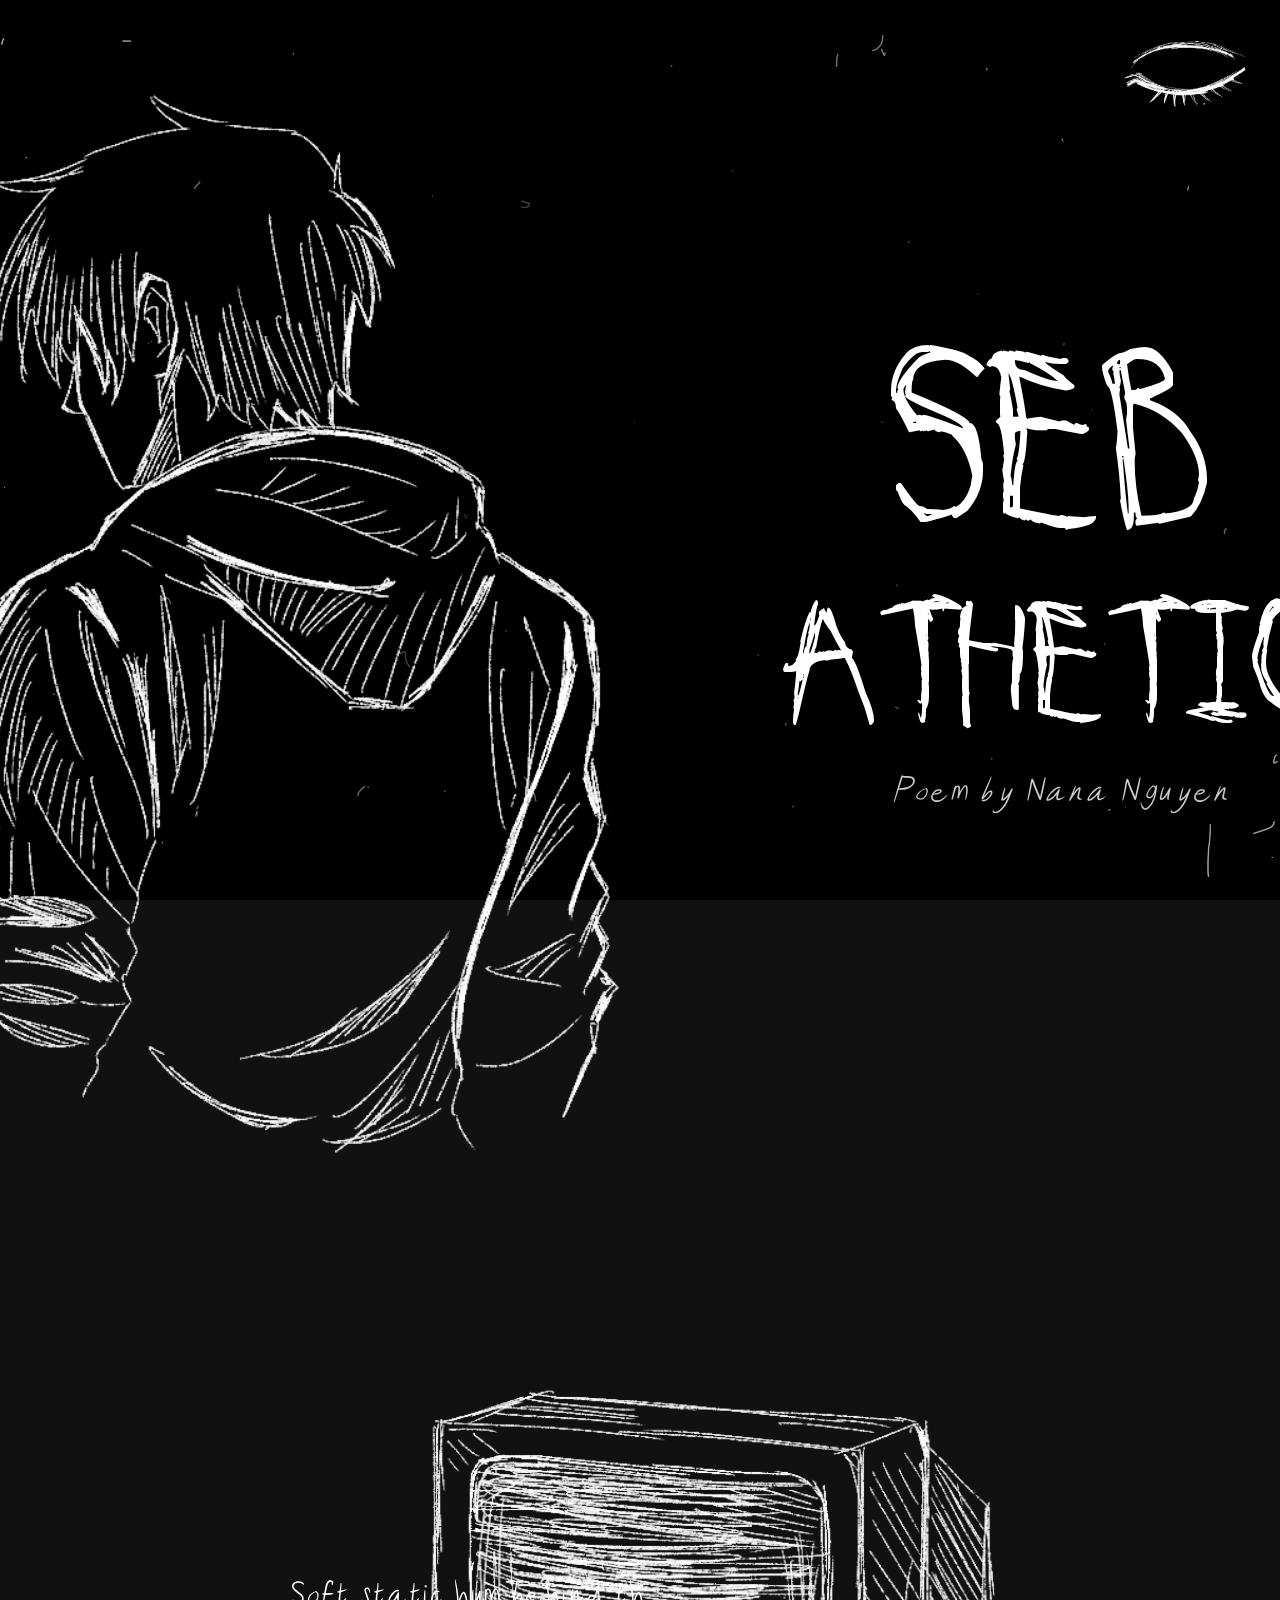
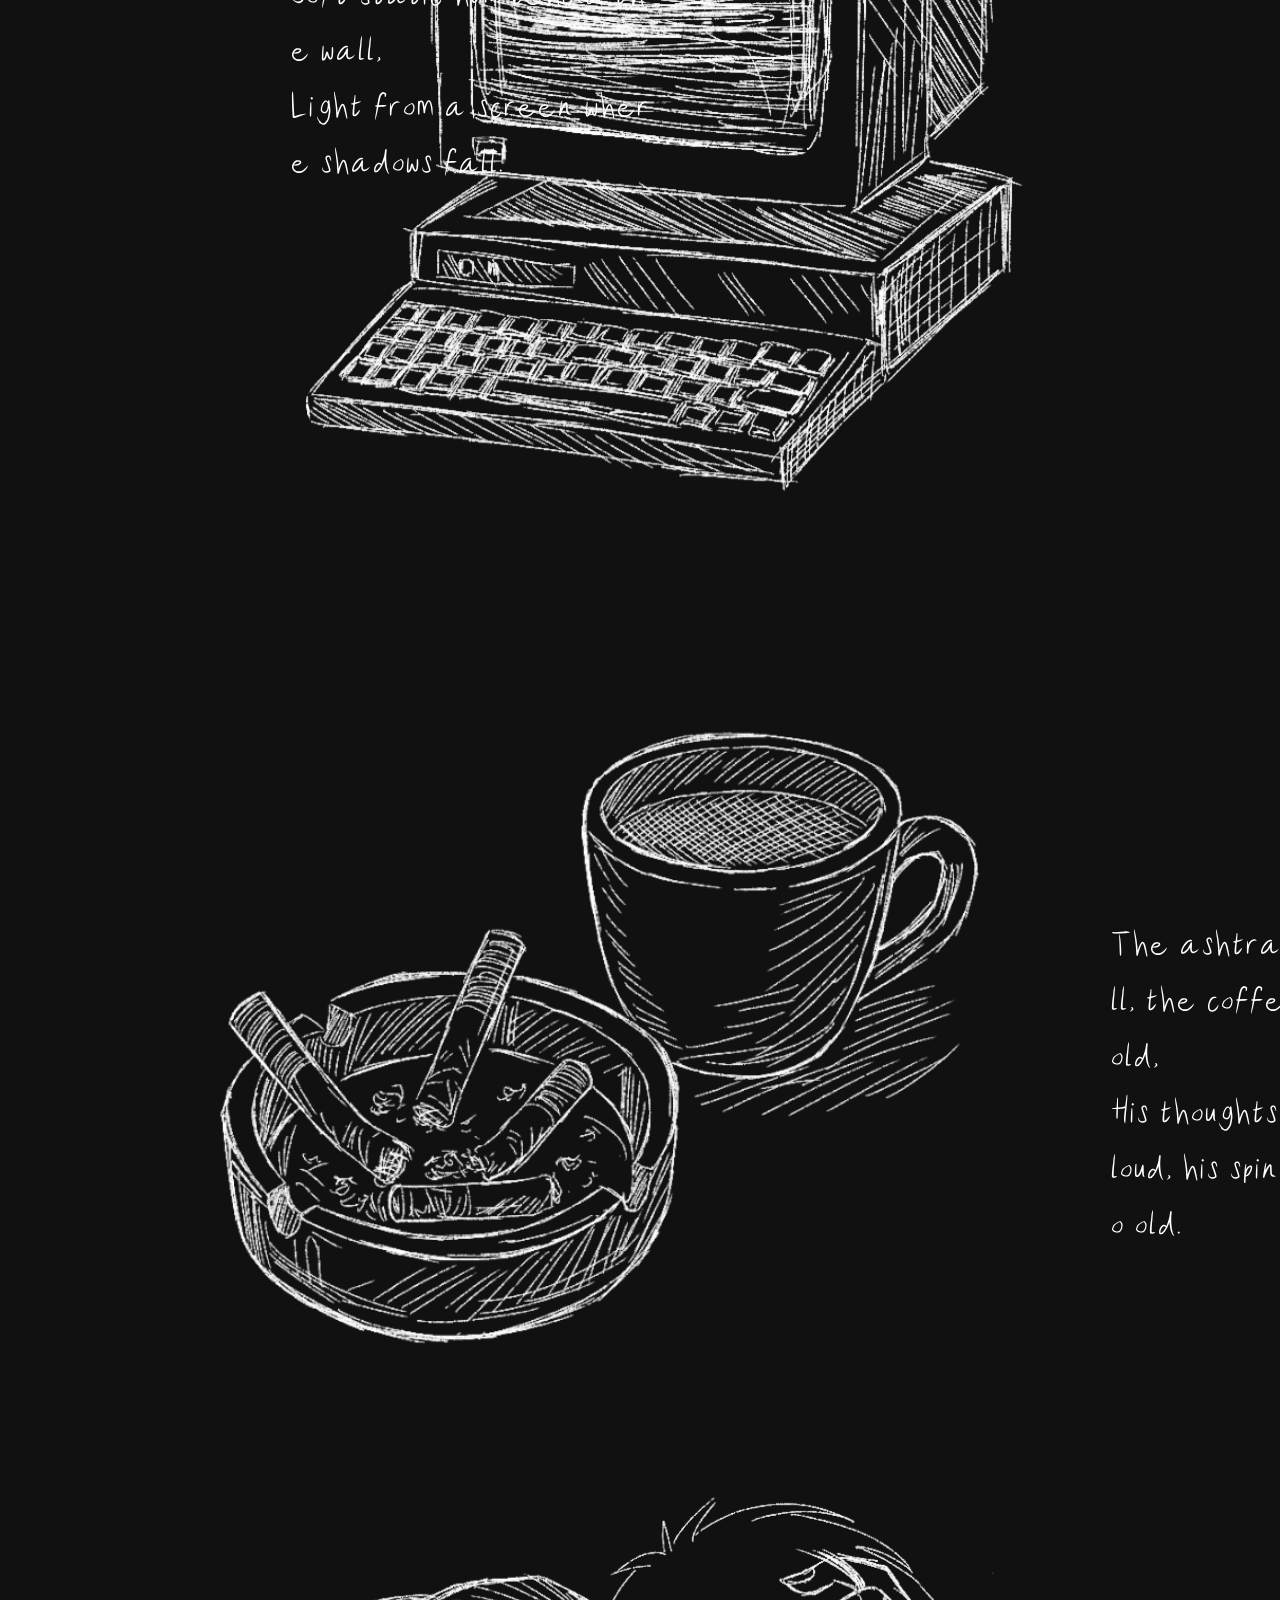
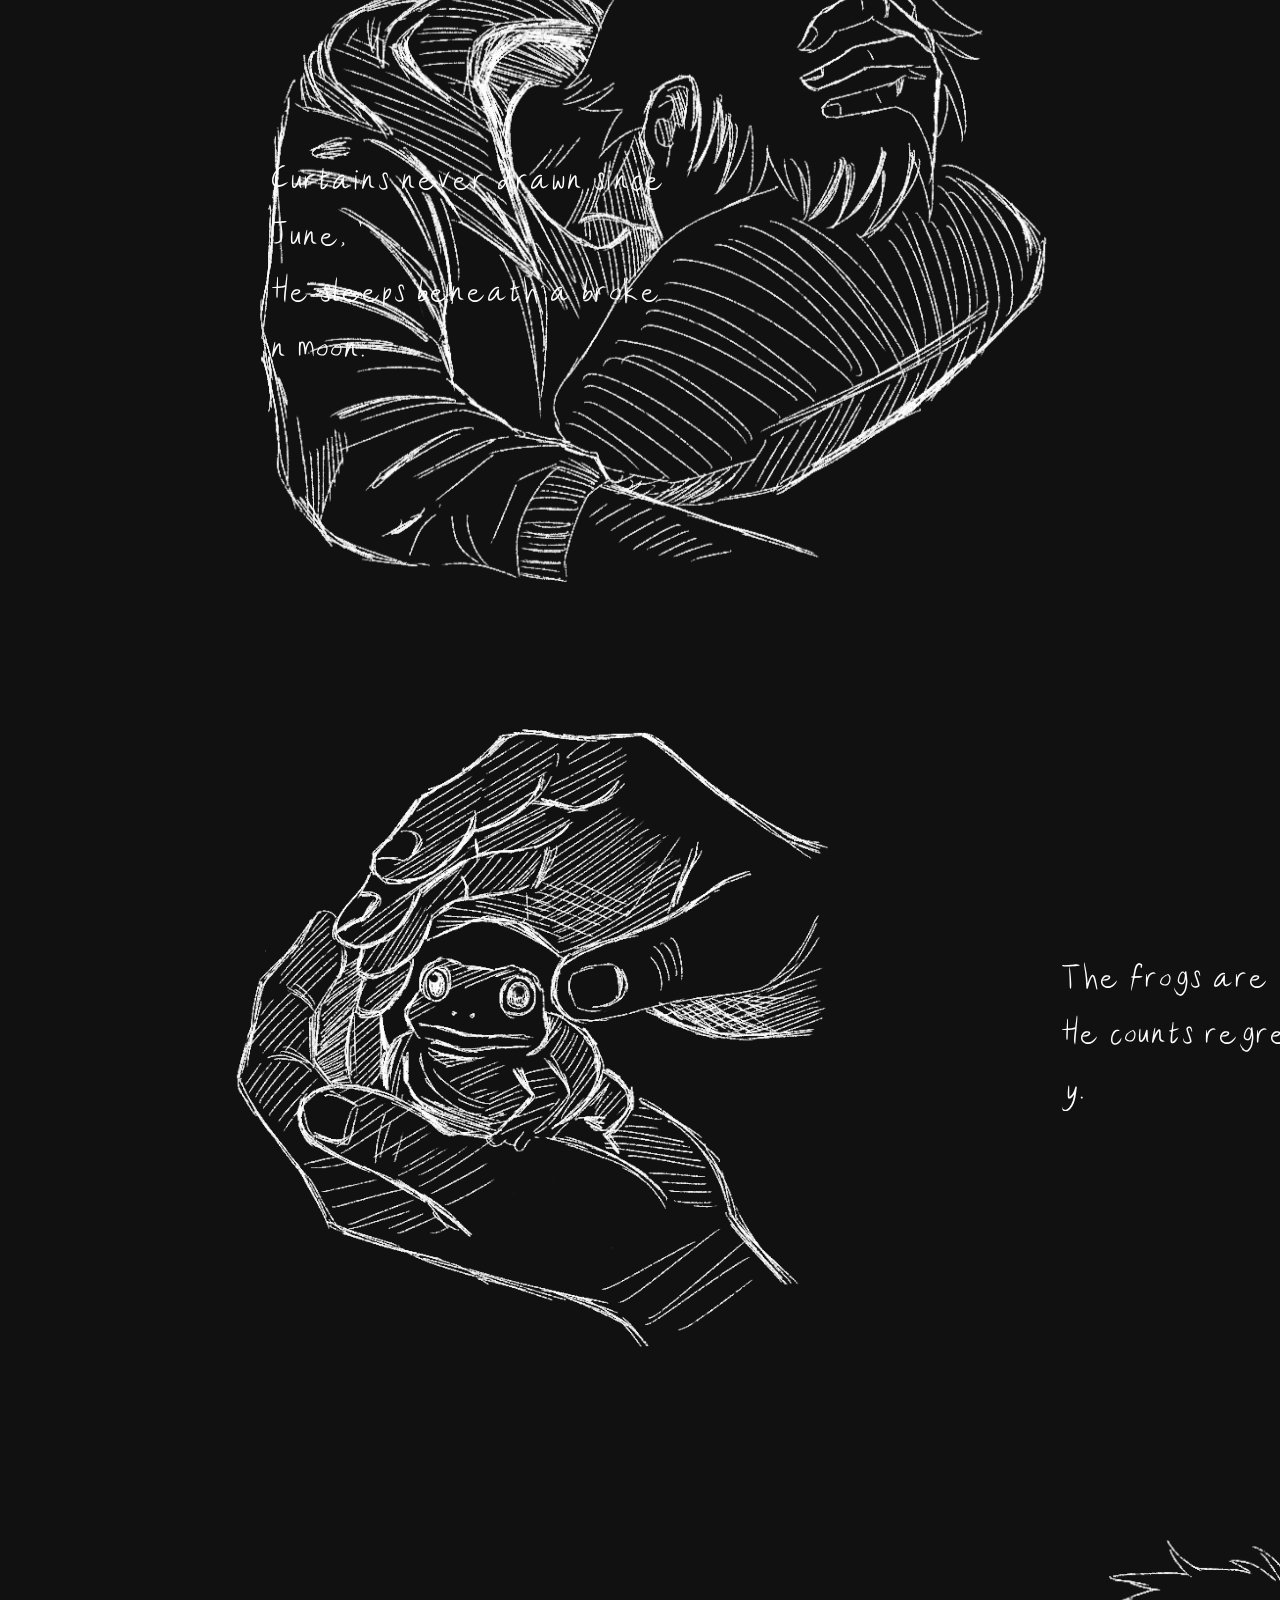
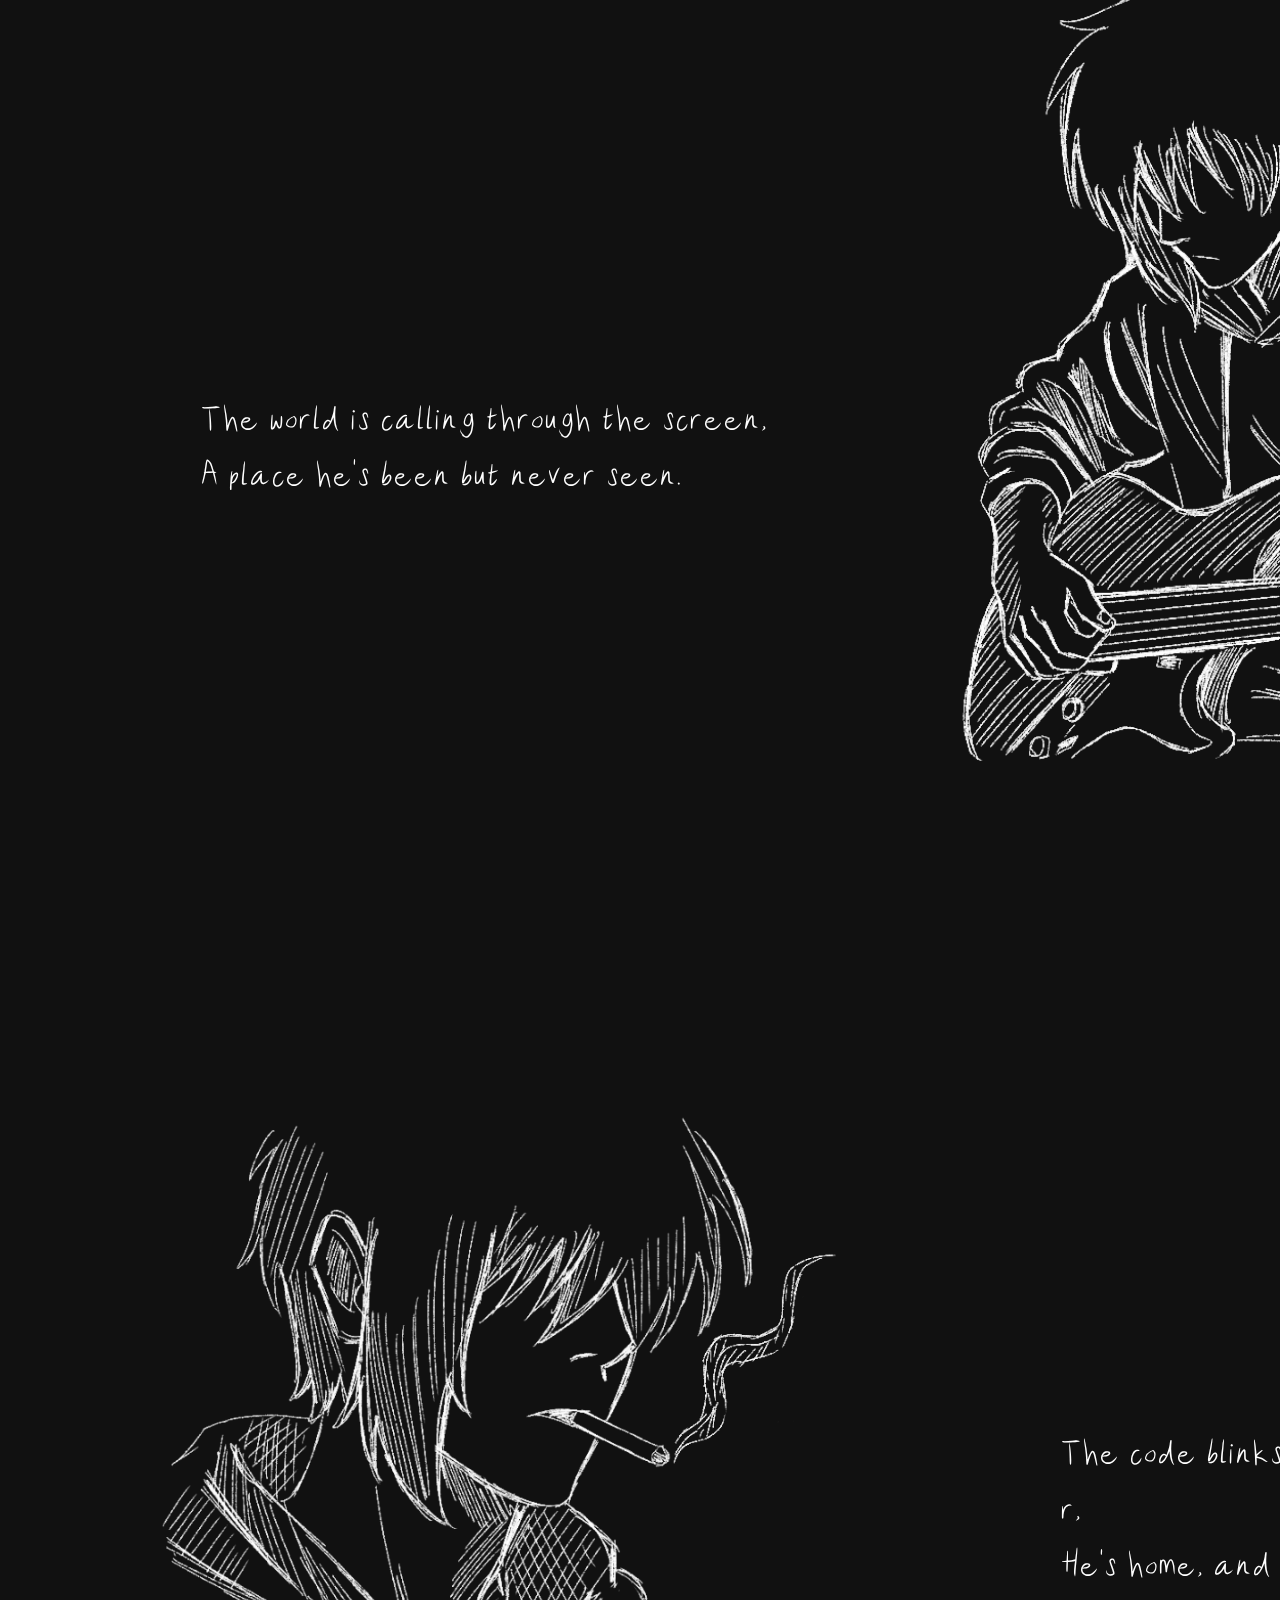
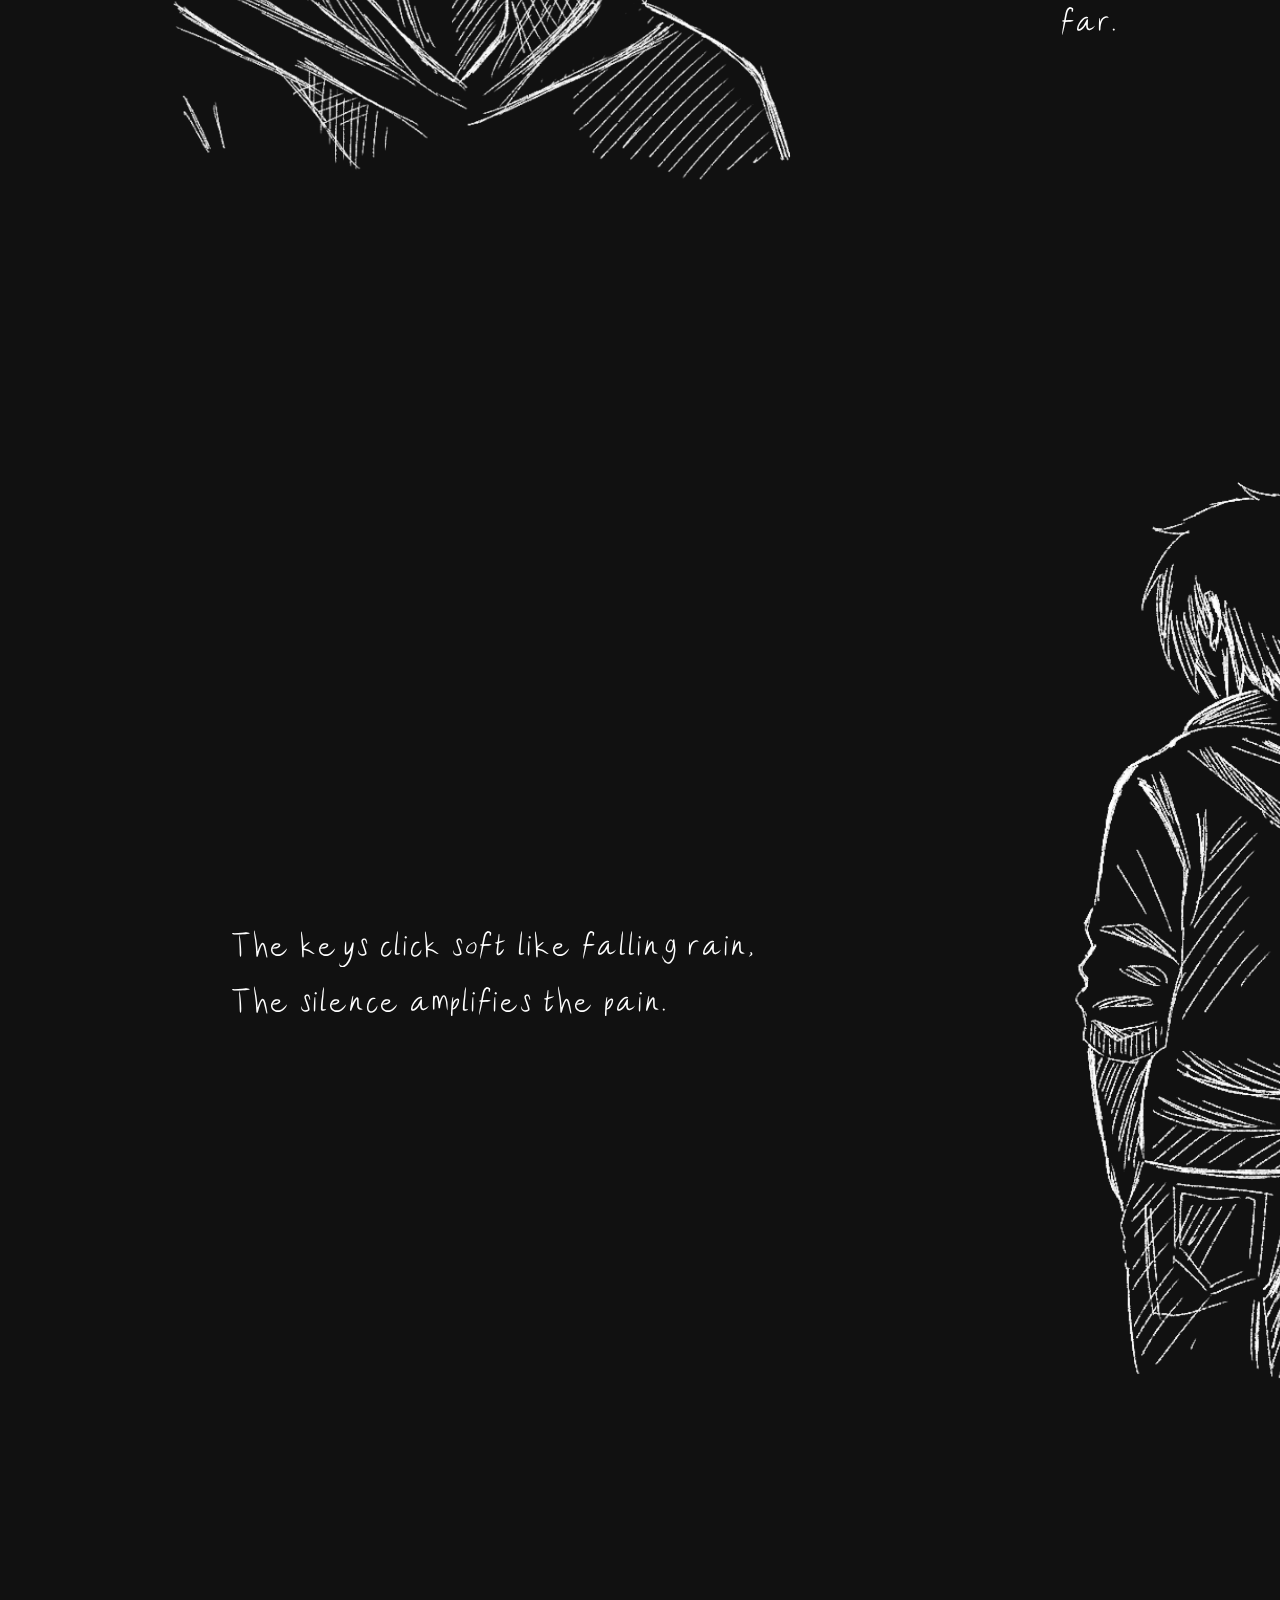
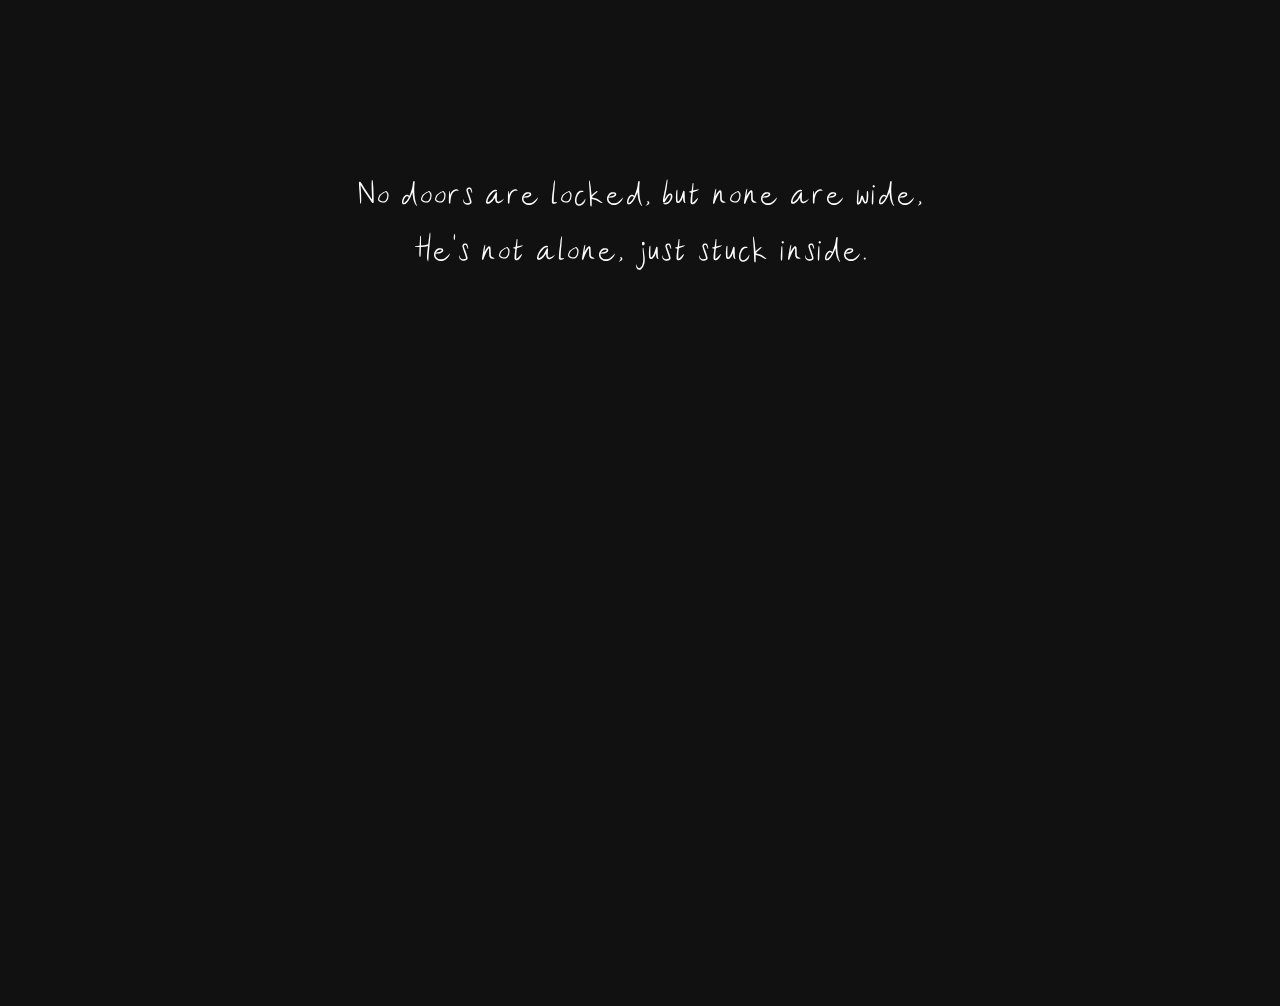
<file: Sebathetic/index.html>
<!DOCTYPE html>
<html lang="en">

<head>
  <meta charset="UTF-8">
  <title>Sebathetic</title>
  <link rel="stylesheet" href="style.css">
</head>

<!-- background -->
<body>

  <svg xmlns="http://www.w3.org/2000/svg" style="position:absolute; width:0; height:0;">
  <filter id="distortionFilter">
    <feTurbulence type="turbulence" baseFrequency="0.02" numOctaves="2" result="turbulence">
      
      <animate 
        attributeName="baseFrequency"
        dur="0.2s"
        values="0.02;0.1;0.02"
        keyTimes="0;0.5;1"
        repeatCount="indefinite"
      />
    </feTurbulence>
    <feDisplacementMap
      in="SourceGraphic"
      in2="turbulence"
      scale="20"
      xChannelSelector="R"
      yChannelSelector="G"
    />
  </filter>
</svg>

<audio id="click-sound" src="audio/click.mp3" preload="auto"></audio>
<script>
  document.addEventListener('DOMContentLoaded', () => {
    const clickSound = document.getElementById('click-sound');
    clickSound.volume = 2.0;   

    document.addEventListener('click', () => {
      clickSound.currentTime = 0;
      clickSound.play();
    });
  });
</script>

<video autoplay muted loop id="bg-video">
    <source src="videos/dust3.mp4" type="video/mp4">
  </video>
  
<!-- background music-->
   <img
    id="music-toggle"
    src="images/eye2.png"
    alt="Toggle music"
  />

  <audio
    id="bg-music"
    src="audio/music box.mp3"
    loop
    preload="auto"
  ></audio>

<!-- images and content -->
  <div class="sebby">
  <div class="home-section">
    <img src="images/homepage1.PNG" alt="homepage" class="home">
  </div>

<!-- title -->
  <div class="logo">
    <div class="seb">SEB</div>
    <div class="athetic">ATHETIC</div>
    <div class="credit">Poem by Nana Nguyen</div>
  </div>
</div>

  <script>
    document.querySelector('.logo')
      .addEventListener('click', e => {
        e.currentTarget.classList.toggle('crossed');
      });
  </script>

<!-- Computer page -->
<section class="computer-section">
  <div class="text-content">
    <p>
      <span>Soft static hum behind the wall,</span><br>
      <span>Light from a screen where shadows fall.</span>
    </p>
  </div>

  <div class="computer-container">
    <img src="images/computer1.png" alt="Computer" class="computer">
  </div>
</section>


<script>
  document.addEventListener('DOMContentLoaded', () => {
    const wrapper = document.querySelector('.computer-container');
    const img     = wrapper.querySelector('.computer');
    const orig    = 'images/computer1.png';
    const alt     = 'images/computer2.png';

    wrapper.addEventListener('click', () => {
      // first flash
      img.src = alt;
      setTimeout(() => {
        // back to original
        img.src = orig;
        // second flash
        setTimeout(() => {
          img.src = alt;
          setTimeout(() => {
            // end of glitch
            img.src = orig;
          }, 300);
        }, 300);
      }, 300);
    });
  });
</script>

<!-- coffee page -->
<section class="coffee-section">
  <div class="coffee-container">
    <img src="images/coffee1.png" alt="Coffee" class="coffee-img">
    <img src="images/coffee2.png" alt="Reveal" class="coffee-overlay">
  </div>
  <div class="text-content2">
    <p>
      <span>The ashtray full, the coffee cold,</span><br>
      <span>His thoughts too loud, his spine too old.</span>
    </p>
  </div>
</section>

<!-- pillow page-->
<section class="pillow-section">
  <div class="text-content3">
    <p>
      <span>Curtains never drawn since June,</span><br>
      <span>He sleeps beneath a broken moon.</span>
    </p>
  </div>
  <div class="pillow-container">
    <img src="images/pillow1.png" alt="pillow" class="pillow-img">
    <img src="images/pillow2.png" alt="Reveal" class="pillow-overlay">
  </div>
</section>

<script>
  document.addEventListener('DOMContentLoaded', ()=>{
    const pc = document.querySelector('.pillow-container');
    pc.addEventListener('click', () => {
      pc.classList.toggle('glitch');
    });
  });
</script>

<!-- frog page-->
 <section class="frog-section">
  <div class="frog-container">
    <img src="images/frog1.png" alt="Frog" class="frog-img">
    <img src="images/frog2.png" alt="Reveal" class="frog-overlay">
  </div>
  <div class="text-content4">
    <p>
      <span>The frogs are singing far away,</span><br>
      <span>He counts regrets to end the day.</span>
    </p>
  </div>
</section>

<!-- guitar page-->
 <section class="guitar-section">
  <div class="text-content5">
    <p>
      <span>The world is calling through the screen,</span><br>
      <span>A place he’s been but never seen.</span>
    </p>
  </div>
  <div class="guitar-container">
    <img src="images/guitar1.png"   alt="guitar"       class="guitar-img">
    <img src="images/guitar2.png"   alt="swap-to-2"    class="guitar-overlay1">
    <img src="images/guitar3.png"   alt="hover-to-3"   class="guitar-overlay2">
  </div>
</section>

<!-- smoke page -->
 <section class="smoke-section">
  <div class="smoke-container">
    <img src="images/smoke1.png" alt="smoke" class="smoke-img">
    <img src="images/smoke2.png" alt="Reveal" class="smoke-overlay1">
    <img src="images/smoke3.png" alt="Reveal" class="smoke-overlay2">
  </div>
  <div class="text-content6">
    <p>
      <span>The code blinks like a dying star,</span><br>
      <span>He’s home, and yet, he’s still too far.</span>
    </p>
  </div>
</section>

<!-- seby page-->
 <svg xmlns="http://www.w3.org/2000/svg" style="position:absolute;width:0;height:0;">
  <filter id="distortionFilter">
    <feTurbulence type="turbulence" baseFrequency="0.02" numOctaves="2" result="turbulence">
      <animate
        attributeName="baseFrequency"
        dur="0.4s"
        values="0.02;0.08;0.02"
        keyTimes="0;0.5;1"
        repeatCount="indefinite"
      />
    </feTurbulence>
    <feDisplacementMap
      in="SourceGraphic"
      in2="turbulence"
      scale="20"
      xChannelSelector="R"
      yChannelSelector="G"
    />
  </filter>
</svg>

<section class="seby-section">
  <div class="text-content7">
    <p>
      <span>The keys click soft like falling rain,</span><br>
      <span>The silence amplifies the pain.</span>
    </p>
  </div>
  <div class="seby-container">
    <img src="images/seb1.png"   alt="seby"       class="seby">
    <img src="images/seb2.png"   alt="Reveal"    class="seby-overlay1">
  </div>
</section>

<script>
  document.addEventListener('DOMContentLoaded', () => {
    const container = document.querySelector('.seby-container');
    container.addEventListener('click', () => container.classList.toggle('distort'));
  });
</script>

<!-- hand page -->
 <section class="hand-section">
  <div class="text-content8">
    <p>
      <span>No doors are locked, but none are wide,</span><br>
      <span>He’s not alone, just stuck inside.</span>
    </p>
  </div>
  <div class="hand-container">
    <img src="images/hand1.png"   alt="hand"       class="hand">
    <img src="images/hand2.png"   alt="Reveal"    class="hand-overlay1">
    <img src="images/hand3.png"   alt="Reveal"    class="hand-overlay2">
    <img src="images/hand4.png"   alt="Reveal"    class="hand-overlay3">
    <img src="images/hand5.png"   alt="Reveal"    class="hand-overlay4">
   </div>
 </section>

<!-- background music -->
 <audio id="bg-music" src="audio/music box.mp3" loop preload="auto"></audio>
 <script src="script.js" defer></script>
 </body>
 </html>


</body>
</html>
</file>
<file: Sebathetic/style.css>
/* make the page vertically scrollable */
html, body {
  margin: 0;
  padding: 0;
  width: 100%;
   overflow-x: hidden;
  overflow-y: scroll;
  scrollbar-width: none;
}

html::-webkit-scrollbar {
  display: none;
  height: auto;
}

/* make the cursor a hand */
html, body, * {
  cursor: pointer !important;
}

/*font faces*/
@font-face {
  font-family: 'MyFont1';
  src: url('fonts/MyImaginaryFriend.ttf') format('truetype');
  font-weight: normal;
  font-style: normal;
}

@font-face {
  font-family: 'MyFont2';
  src: url('fonts/SarasHandwritingRegular.ttf') format('truetype');
  font-weight: normal;
  font-style: normal;
}

@font-face {
  font-family: 'MyFont3';
  src: url('fonts/TenOClockRegular.ttf') format('truetype');
  font-weight: normal;
  font-style: normal;
}

/* background music */
#music-toggle {
  position: fixed;
  top: -10px;
  right: 20px;
  width: 150px;    
  height: 150px;
  cursor: pointer;
  z-index: 1000;
}

/* background dust */
#bg-video {
  position: fixed;
  top: 0;
  left: 0;
  width: 100vw;
  height: 100vh;
  object-fit: cover;  
  z-index: -1;        
}

body {
  background-color: #111;
}

/* homepage */
.sebby {
  display: flex;
  align-items: center;
  justify-content: center;
  gap: 50px; 
  position: relative;
  z-index: 3;
}

.home-section {
  position: relative;
  width: 1200px;
  height: auto;
}

.home {
  width: 1800px;
  position: relative;
  left: -350px;
  animation: wiggle 0.5s infinite ease-in-out;
  transform-origin: center;
}

@keyframes wiggle {
  0% { transform: rotate(0deg); }
  25% { transform: rotate(0.1deg); }
  50% { transform: rotate(0deg); }
  75% { transform: rotate(-0.1deg); }
  100% { transform: rotate(0deg); }
}

.home-section::after {
  content: '';
  position: absolute;
  top: 0;
  left: -350px;
  width: 1800px;
  height: 100%;
  background-image: url('images/homepage2.PNG');
  background-size: contain;
  background-repeat: no-repeat;
  background-position: center;
  animation: glitchSwitch 5s infinite;
  pointer-events: none;
  z-index: 2;
  opacity: 0;
}

@keyframes glitchSwitch {
  0%, 40% { opacity: 0; }
  45%, 85% { opacity: 1; }
  90%, 100% { opacity: 0; }
}

/* poem title */
.logo {
  font-family: 'MyFont1', sans-serif;
  text-align: center;
  position: absolute;
  top: 300px; 
  left: 420px;
  width: 100%;
  z-index: 3; 
  color: white;
  display: inline-block;           
  animation: glitch 3s infinite; 
  cursor: pointer;
}

.seb {
  font-size: 250px;
  letter-spacing: 15px;
}

.athetic {
  font-size: 170px;
  margin-top: -20px;
  letter-spacing: 10px;
}

.credit {
  font-family: 'MyFont2', cursive;
  font-size: 40px;
  margin-top: 10px;
  font-style: italic;
  opacity: 0.8;
  color: #fff;
  letter-spacing: 1px;
}

/* glitch effect title */
@keyframes glitch {
  0% {
    transform: translate(0,0);
    text-shadow: 2px 0 red;
  }
  20% {
    transform: translate(-2px,2px);
    text-shadow: -2px 0 cyan;
  }
  40% {
    transform: translate(2px,-2px);
    text-shadow: 2px 0 red;
  }
  60% {
    transform: translate(-2px,-2px);
    text-shadow: -2px 0 purple;
  }
  80% {
    transform: translate(2px,2px);
    text-shadow: 2px 0 red;
  }
  100% {
    transform: translate(0,0);
    text-shadow: none;
  }
}

.logo:hover {
  animation: none !important;
  color: red;
  transition: color 0.3s ease-in-out;
}

/* crossed state click */
.logo:active .seb,
.logo:active .athetic,
.logo:active .credit {
  text-decoration: line-through;
  color: rgba(153, 0, 0, 0.6);
}

.computer-section {
  display: flex;
  align-items: center;
  justify-content: space-between; 
  padding: 40px;
}
.text-content {
  position: relative;
  font-family: 'MyFont2', cursive;
  font-size: 40px;
  left: 250px;
  top: -60px;
  color: white;
  max-width: 40%;
  line-height: 1.4;
}

/* text content keyframes */
@keyframes textWiggle {
  0%, 100% { transform: translate(0,0) rotate(0); }
  25%      { transform: translate(-1px, 1px) rotate(-0.5deg); }
  50%      { transform: translate(0,0) rotate(0); }
  75%      { transform: translate(1px, -1px) rotate(0.5deg); }
}

.text-content span {
  display: inline-block;             
  animation: textWiggle 2s infinite ease-in-out;
  transform-origin: center center;
  transition: color 0.3s ease;
  transition: 
    transform 0.4s ease, 
    letter-spacing 0.4s ease, 
    opacity 0.4s ease;
}

.text-content span:hover {
  color: red;
  transform: translateY(-15px) rotate(-1deg);
  letter-spacing: 0.05em;
  opacity: 0.9;
}

/* infinite wiggle */
@keyframes wiggleComp {
  0%,100% { transform: rotate(0deg); }
  25%     { transform: rotate(1deg); }
  75%     { transform: rotate(-1deg); }
}

/* computer page */
.computer-container {
  display: flex;
  justify-content: flex-end;
  padding: 20px;  
  position: relative;
  animation: wiggleComp 2s infinite ease-in-out;
  transform-origin: center;
}

/* computer hover */
.computer {
  position: relative;
  left: -150px;    
  display: block;
  width: 800px;
  transition: transform 0.3s ease;
}

.computer:hover {
  transform: scale(1.1);
}

/* coffee page */
.coffee-section {
  display: flex;
  align-items: center;
  justify-content: space-between;  
  padding: 40px;
}

.coffee-img {
  display: flex;
  width: 800px;
  margin-left: 150px;                 
  animation: wiggleComp 2s infinite ease-in-out;
  transform-origin: center;
}

.text-content2 {
  flex: 1;
  position: relative;
  font-family: 'MyFont2', cursive;
  font-size: 40px;
  left: 100px;
  top: 80px;
  color: white;
  line-height: 1.4;
  margin-left: 20px;
}

.text-content2 span {
  display: inline-block;             
  animation: textWiggle 2s infinite ease-in-out;
  transform-origin: center ;
  transition: color 0.3s ease;
  transition: 
    transform 0.4s ease, 
    letter-spacing 0.4s ease, 
    opacity 0.4s ease;
}

.text-content2 span:hover {
  color: red;
  transform: translateY(-15px) rotate(-1deg);
  letter-spacing: 0.05em;
  opacity: 0.9;
}

.coffee-container {
  position: relative;
  display: inline-block;
}

.coffee-overlay {
  position: absolute;
  top: 0;
  left: 150px;
  width: 800px;      
  height: 100%;      
  opacity: 0;
  animation: wiggleComp 2s infinite ease-in-out;
  transition: opacity 0.2s;
  pointer-events: none;
}

.coffee-container:hover .coffee-overlay {
  opacity: 1;
}

.coffee-container:active::after {
  content: "";
  position: absolute;
  top: 0;
  left: 150px;
  width: 800px;          
  height: 100%;           
  background: red;
  mix-blend-mode: multiply;
  pointer-events: none;
}

/* pillow page */
.pillow-section {
  display: flex;
  align-items: center;
  justify-content: space-between;  
  padding: 40px;
}

.pillow-img {
  display: block;           
  width: 800px;             
  transition: transform 0.3s ease;
  animation: wiggleComp 2s infinite ease-in-out;
}

.text-content3 {
  position: relative;
  font-family: 'MyFont2', cursive;
  font-size: 40px;
  left: 230px;
  top: 50px;
  color: white;
  line-height: 1.4;
}

.text-content3 span {
  display: inline-block;             
  animation: textWiggle 2s infinite ease-in-out;
  transform-origin: center;
  transition: color 0.3s ease;
  transition: 
    transform 0.4s ease, 
    letter-spacing 0.4s ease, 
    opacity 0.4s ease;
}

.text-content3 span:hover {
  color: red;
  transform: translateY(-15px) rotate(-1deg);
  letter-spacing: 0.05em;
  opacity: 0.9;
}

.pillow-container {
  position: relative;
  display: inline-block;
  transform: scale(1.1);
  left: -180px;              
}

@keyframes intenseShake {
  0%,100% { transform: translate(0,0) rotate(0); }
  20%      { transform: translate(-5px,5px) rotate(-2deg); }
  40%      { transform: translate(5px,-5px) rotate(2deg); }
  60%      { transform: translate(-5px,-5px) rotate(-2deg); }
  80%      { transform: translate(5px,5px) rotate(2deg); }
}

.pillow-overlay {
  position: absolute;
  top: 0;
  left: 0;
  width: 800px;
  height: auto;
  opacity: 0;
  transition: opacity 0.1s ease;
}

.pillow-container.glitch .pillow-overlay {
  opacity: 1;
  animation: intenseShake 0.1s infinite ease-in-out;
}

/* frog page */
.frog-section {
  display: flex;
  align-items: center;
  justify-content: space-between;  
  padding: 40px;
}

.frog-img {
  display: block;           
  width: 700px;             
  transition: transform 0.3s ease;
  animation: wiggleComp 2s infinite ease-in-out;
}


.text-content4 {
  flex: 1;
  position: relative;
  font-family: 'MyFont2', cursive;
  font-size: 40px;
  left: 300px;
  top: 0px;
  color: white;
  line-height: 1.4;
  margin-left: 20px;
}


.text-content4 span {
  display: inline-block;             
  animation: textWiggle 2s infinite ease-in-out;
  transform-origin: center center;
  transition: color 0.3s ease;
  transition: 
    transform 0.4s ease, 
    letter-spacing 0.4s ease, 
    opacity 0.4s ease;
}

.text-content4 span:hover {
  color: red;
  transform: translateY(-15px) rotate(-1deg);
  letter-spacing: 0.05em;
  opacity: 0.9;
}

.frog-container {
  position: relative;
  display: inline-block;
  left: 150px;              
}

.frog-overlay {
  width: 650px;    
  height: auto;
  position: absolute;
  top: 0; left: 0;
  opacity: 0;
  transition: opacity 0.2s ease;
  z-index: 2;
}

.frog-container:hover .frog-img {
  opacity: 0;
}
.frog-container:hover .frog-overlay {
  opacity: 1;
}

@keyframes distort {
  0%   { filter: url('#displacementFilter'); }
  50%  { filter: url('#displacementFilter2'); }
  100% { filter: url('#displacementFilter'); }
}

.frog-container.distort .frog-img,
.frog-container.distort .frog-overlay {
  filter: url('#distortionFilter');
}

.frog-overlay {
  opacity: 0;
  transition: opacity 0.1s ease;
}

/* guitar page */
.text-content5 {
  position: relative;
  font-family: 'MyFont2', cursive;
  font-size: 40px;
  left: 200px;
  top: 500px;
  color: white;
  line-height: 1.4;
}


.text-content5 span {
  display: inline-block;             
  animation: textWiggle 2s infinite ease-in-out;
  transform-origin: center center;
  transition: color 0.3s ease;
  transition: 
    transform 0.4s ease, 
    letter-spacing 0.4s ease, 
    opacity 0.4s ease;
}

.text-content5 span:hover {
  color: red;
  transform: translateY(-15px) rotate(-1deg);
  letter-spacing: 0.05em;
  opacity: 0.9;
}

/* guitar transition */
.guitar-container {
  position: relative;
  top: -200px;
  left: 900px;
  display: inline-block;
  width: 800px;   
  overflow: hidden;
  animation: wiggleComp 4s infinite ease-in-out;
}

.guitar-overlay1 {
  position: absolute;
  top: 0; left: 0;
  width: 100%;
  height: auto;
  z-index: 1;              
  opacity: 0;
  animation: swap12 2s steps(1) infinite;
}

.guitar-overlay2 {
  position: absolute;
  top: 0; left: 0;
  width: 100%;
  height: auto;
  opacity: 0;
  transition: opacity 0.2s ease;
  z-index: 2;
}

/* swap animation */
.guitar-img {
  display: block;
  width: 100%;
  height: auto;
  animation: swap12-base 2s steps(1) infinite;
  z-index: 0;
}

@keyframes swap12 {
  0%, 49.9%   { opacity: 0; }  
  50%, 100%   { opacity: 1; }  
}
@keyframes swap12-base {
  0%, 49.9%   { opacity: 1; }  
  50%, 100%   { opacity: 0; }  
}

.guitar-container:hover .guitar-img,
.guitar-container:hover .guitar-overlay1 {
  opacity: 0 !important;
  animation: none !important;
}
.guitar-container:hover .guitar-overlay2 {
  opacity: 1;
  position: absolute; top:0; left:0;
  width: 100%; height: auto;
  z-index: 2;
}

.guitar-overlay2-wrapper {
  position: absolute;
  top: 0; left: 0;
  width: 100%;
  height: 100%;
  pointer-events: none;
}

.guitar-overlay2-wrapper {
  opacity: 0;
  transition: opacity 0.2s ease;
}

.guitar-container:hover .guitar-overlay2-wrapper {
  opacity: 1;  
}

.guitar-container.shake .guitar-overlay2 {
  opacity: 1 !important;  
  animation: intenseShake 0.1s infinite ease-in-out;
  transform-origin: center;
}

/* smoke page */

.smoke-section {
  display: flex;
  align-items: center;
  justify-content: space-between;
  padding: 40px;
}

.smoke-container {
  flex: 0 0 700px;       /* width of smoke1.png */
  position: relative;
  top: -100px; 
  left: 100px;   
  overflow: hidden;
  animation: wiggleComp 2s infinite ease-in-out;
}

/* base frame stays in flow to give container height */
.smoke-img {
  display: block;
  width: 100%;
  height: auto;
  z-index: 0;
  animation: smoke1Cycle 3s steps(1) infinite;
}

/* overlays stack exactly atop the base */
.smoke-overlay1,
.smoke-overlay2 {
  position: absolute;
  top: 0; left: 0;
  width: 100%;
  height: auto;
  opacity: 0;
}

/* frame 2 */
.smoke-overlay1 {
  z-index: 1;
  animation: smoke2Cycle 3s steps(1) infinite;
}

/* frame 3 */
.smoke-overlay2 {
  z-index: 2;
  animation: smoke3Cycle 3s steps(1) infinite;
}

/* visibility windows */
@keyframes smoke1Cycle {
  0%,   33.333% { opacity: 1; }
  33.334%,100% { opacity: 0; }
}
@keyframes smoke2Cycle {
  0%,   33.333% { opacity: 0; }
  33.334%,66.666% { opacity: 1; }
  66.667%,100% { opacity: 0; }
}
@keyframes smoke3Cycle {
  0%,   66.666% { opacity: 0; }
  66.667%,100% { opacity: 1; }
}

/* right column: poem text */
.text-content6 {
  position: relative;
  flex: 1;
  left: 300px;
  font-family: 'MyFont2', cursive;
  font-size: 40px;
  color: white;
  line-height: 1.4;
  margin-left: 20px;
}
.text-content6 span {
  display: inline-block;
  animation: textWiggle 2s infinite ease-in-out;
  transition: color 0.3s ease;
  transition: 
    transform 0.4s ease, 
    letter-spacing 0.4s ease, 
    opacity 0.4s ease;
}
.text-content6 span:hover {
  color: red;
  transform: translateY(-15px) rotate(-1deg);
  letter-spacing: 0.05em;
  opacity: 0.9;
}

/* seby page */
.text-content7 {
  position: relative;
  font-family: 'MyFont2', cursive;
  font-size: 40px;
  left: 230px;
  top: 500px;
  color: white;
  line-height: 1.4;
}


.text-content7 span {
  display: inline-block;             
  animation: textWiggle 2s infinite ease-in-out;
  transform-origin: center center;
  transition: color 0.3s ease;
  transition: 
    transform 0.4s ease, 
    letter-spacing 0.4s ease, 
    opacity 0.4s ease;
}

.text-content7 span:hover {
  color: red;
  transform: translateY(-15px) rotate(-1deg);
  letter-spacing: 0.05em;
  opacity: 0.9;
}

/* seby part */
.seby-container {
  position: relative;
  top: -200px;
  left: 850px;
  display: inline-block;
  width: 850px;   
  overflow: hidden;
  animation: wiggleComp 4s infinite ease-in-out;
}

.seby {
  display: block;
  width: 100%;
  height: auto;
  animation: sebyDistortCycle 4s infinite ease-in-out;
  clip-path: inset(0 0 0 0);
  transition: clip-path 1s ease; 
}

.seby-overlay1 {
  position: absolute;
  top: 0; left: 0;
  width: 100%;
  height: auto;
  clip-path: inset(100% 0 0 0);
  transition: clip-path 1s ease;
  z-index: 1;
}

.seby-container:hover .seby {
  clip-path: inset(0 0 100% 0);
}
.seby-container:hover .seby-overlay1 {
  clip-path: inset(0 0 0 0);
  animation: sebyDistortCycle 2s infinite ease-in-out;
}

@keyframes sebyDistortCycle {
  0%, 30%   { filter: none; }
  40%, 60%  { filter: url('#distortionFilter'); }
  70%,100%  { filter: none; }
}

/* hand page */
.text-content8 {
  position: relative;
  top: 0px;
  font-family: 'MyFont2', cursive;
  font-size: 40px;
  color: white;
  text-align: center;
  margin-bottom: 40px;
  z-index: 2;
  line-height: 1.4;
}


.text-content8 span {
  display: inline-block;             
  animation: textWiggle 2s infinite ease-in-out;
  transform-origin: center center;
  transition: color 0.3s ease;
  transition: 
    transform 0.4s ease, 
    letter-spacing 0.4s ease, 
    opacity 0.4s ease;
}

.text-content8 span:hover {
  color: red;
  transform: translateY(-15px) rotate(-1deg);
  letter-spacing: 0.05em;
  opacity: 0.9;
}

.hand-section {
  position: relative;
  display: flex;
  flex-direction: column;
  align-items: center;
  padding: 80px 20px;
  min-height: 80vh;
  box-sizing: border-box;
}

.hand-container {
  position: relative;
  top: -100px;
  width: 500px;            
  height: auto;
  box-sizing: border-box;
}

.hand-container img {
  position: absolute;
  top: 0; left: 0;
  width: 100%;
  height: auto;
  opacity: 0;
  transition: opacity 0.3s ease;
}

.hand {
  z-index: 0;
  animation: cycle1to2-base 1.2s steps(1) infinite;
}
.hand-overlay1 {
  z-index: 1;
  animation: cycle1to2-overlay 1.2s steps(1) infinite;
}
@keyframes cycle1to2-base {
  0%,49.9% { opacity: 1; }
  50%,100% { opacity: 0; }
}
@keyframes cycle1to2-overlay {
  0%,49.9% { opacity: 0; }
  50%,100% { opacity: 1; }
}

.hand-container:hover .hand,
.hand-container:hover .hand-overlay1 {
  animation: none !important;
  opacity: 0 !important;
}
.hand-container:hover .hand-overlay2 {
  opacity: 1;
  z-index: 2;
}

.hand-container .hand-overlay2 {
  opacity: 0;
}
.hand-container.clicked .hand-overlay2 { opacity: 1; }
.hand-container.clicked .hand-overlay3,
.hand-container.clicked .hand-overlay4 {
  animation: click3to5 0.6s steps(1) forwards;
}
@keyframes click3to5 {
  0%   { opacity: 0; }   
  33%  { opacity: 0; }   
  33.1%{ opacity: 1; }   
  66%  { opacity: 1; }   
  66.1%{ opacity: 0; }   
  100% { opacity: 0; }   
}


/* keyframe for the click effect text content */
@keyframes floatLetter {
  0%,100% { transform: translateY(0); }
  25%     { transform: translateY(-8px) rotate(-1deg); }
  50%     { transform: translateY(5px) rotate(1deg); }
  75%     { transform: translateY(-3px) rotate(-0.5deg); }
}

.letter {
  display: inline-block;
  will-change: transform;
}


[class^="text-content"].clicked {
  letter-spacing: 0.05em;  
}


[class^="text-content"].clicked .letter {
  animation: floatLetter 3s ease-in-out both;
}

[class^="text-content"].clicked .letter:nth-child(4n+1) { animation-delay: 0s; }
[class^="text-content"].clicked .letter:nth-child(4n+2) { animation-delay: 0.5s; }
[class^="text-content"].clicked .letter:nth-child(4n+3) { animation-delay: 1s; }
[class^="text-content"].clicked .letter:nth-child(4n+4) { animation-delay: 1.5s; }
</file>
